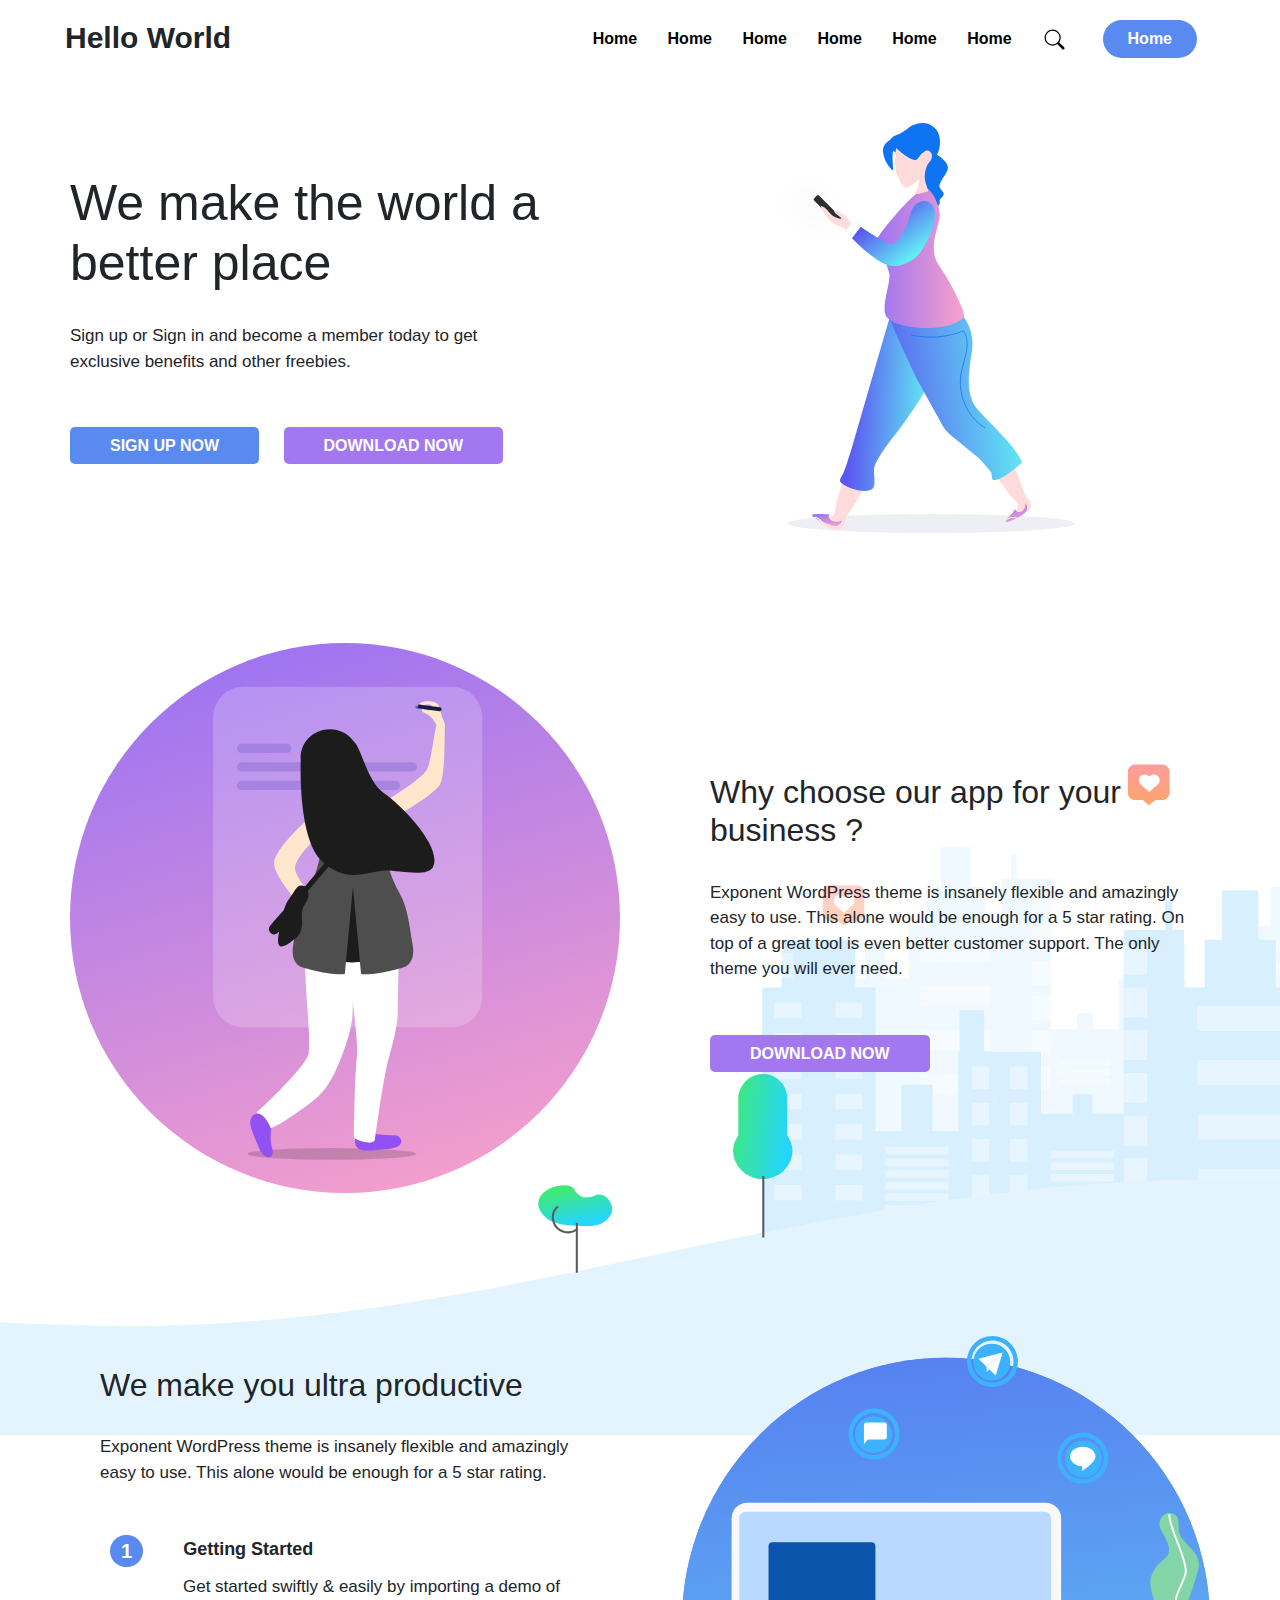
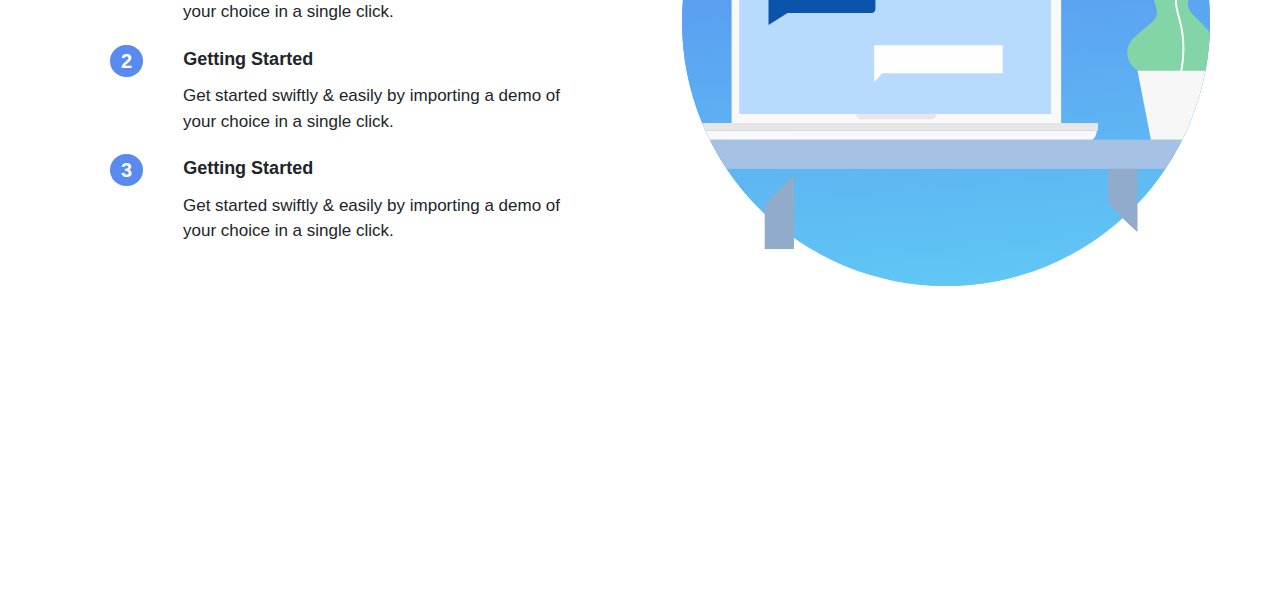
<file: index.html>
<!doctype html>
<html>
<head>
    <title>Example</title>

    <meta charset="utf-8" />
    <meta http-equiv="Content-type" content="text/html; charset=utf-8" />
    <meta name="viewport" content="width=device-width, initial-scale=1" />
    <link rel="stylesheet" href="https://stackpath.bootstrapcdn.com/bootstrap/4.4.1/css/bootstrap.min.css" integrity="sha384-Vkoo8x4CGsO3+Hhxv8T/Q5PaXtkKtu6ug5TOeNV6gBiFeWPGFN9MuhOf23Q9Ifjh" crossorigin="anonymous">
    <link rel="stylesheet" href="css/styles.css">
    <style type="text/css">
        /* override css */
        
        .clearfix{
            clear: both;
        }
        .fl{
            float: left;
        }
        .fr{
            float: right;
        }
        /*custom*/
        
        
        
    </style>    
</head>

<body>
    <div class="navwrap clearfix">
        <header class="nav-sect">
            <h1>Hello World</h1>
            <nav>
                <li><a href="">Home</a></li>
                <li><a href="">Home</a></li>
                <li><a href="">Home</a></li>
                <li><a href="">Home</a></li>
                <li><a href="">Home</a></li>
                <li><a href="">Home</a></li>
                <li><a href="#"><img class="search-svg" src="icons/search.svg" alt=""></a></li>
                <li class="signup"><a href="">Home</a></li>
            </nav>
        </header>
    </div>
    
    <div class="ldwrap">
        <section class="landing">
           
            <div class="ld1">
                <h1>We make the world a better place</h1>
                <p>Sign up or Sign in and become a member today to get exclusive benefits and other freebies.</p>
                <span class="buttons">    
                    <a class="ldb1" href="">SIGN UP NOW</a>
                    <a class="ldb2" href="">DOWNLOAD NOW</a>
                </span>
            </div>
            
            <div class="ld2">
                <img src="icons/walk.svg" alt="">
            </div>
            
            <div class="ld3 clearfix">
                <h2>Why choose our app for your business ?</h2>
                <p>Exponent WordPress theme is insanely flexible and amazingly easy to use. This alone would be enough for a 5 star rating. On top of a great tool is even better customer support. The only theme you will ever need.</p>
                <span class="buttons">
                    <a class="ldb2" href="">DOWNLOAD NOW</a>
                </span>    
            </div>
            
            <div class="ld4">
                <img src="img/g1.svg" alt="">
            </div> 
            
            <div class="ld5  clearfix">
                <h2>We make you ultra productive</h2>
                <p>Exponent WordPress theme is insanely flexible and amazingly easy to use. This alone would be enough for a 5 star rating.</p>
                
                <span class="pointers">
                    <h3 class="fl bullets">1</h3>
                    <h3 class="fl desc">Getting Started </h3>
                    <p class="clearfix">Get started swiftly & easily by importing a demo of your choice in a single click.</p>
                    
                    <h3 class="fl bullets">2</h3>
                    <h3 class="fl desc">Getting Started </h3>
                    <p class="clearfix">Get started swiftly & easily by importing a demo of your choice in a single click.</p>
                    
                    <h3 class="fl bullets">3</h3>
                    <h3 class="fl desc">Getting Started </h3>
                    <p class="clearfix">Get started swiftly & easily by importing a demo of your choice in a single click.</p>
                </span>
                
            </div>
            
            <div class="ld6">
                <img src="img/ch.svg"alt="">
            </div> 
        </section>
        <div class="features fl clearfix">
            
        </div>
    </div>
</body>
</html>
</file>
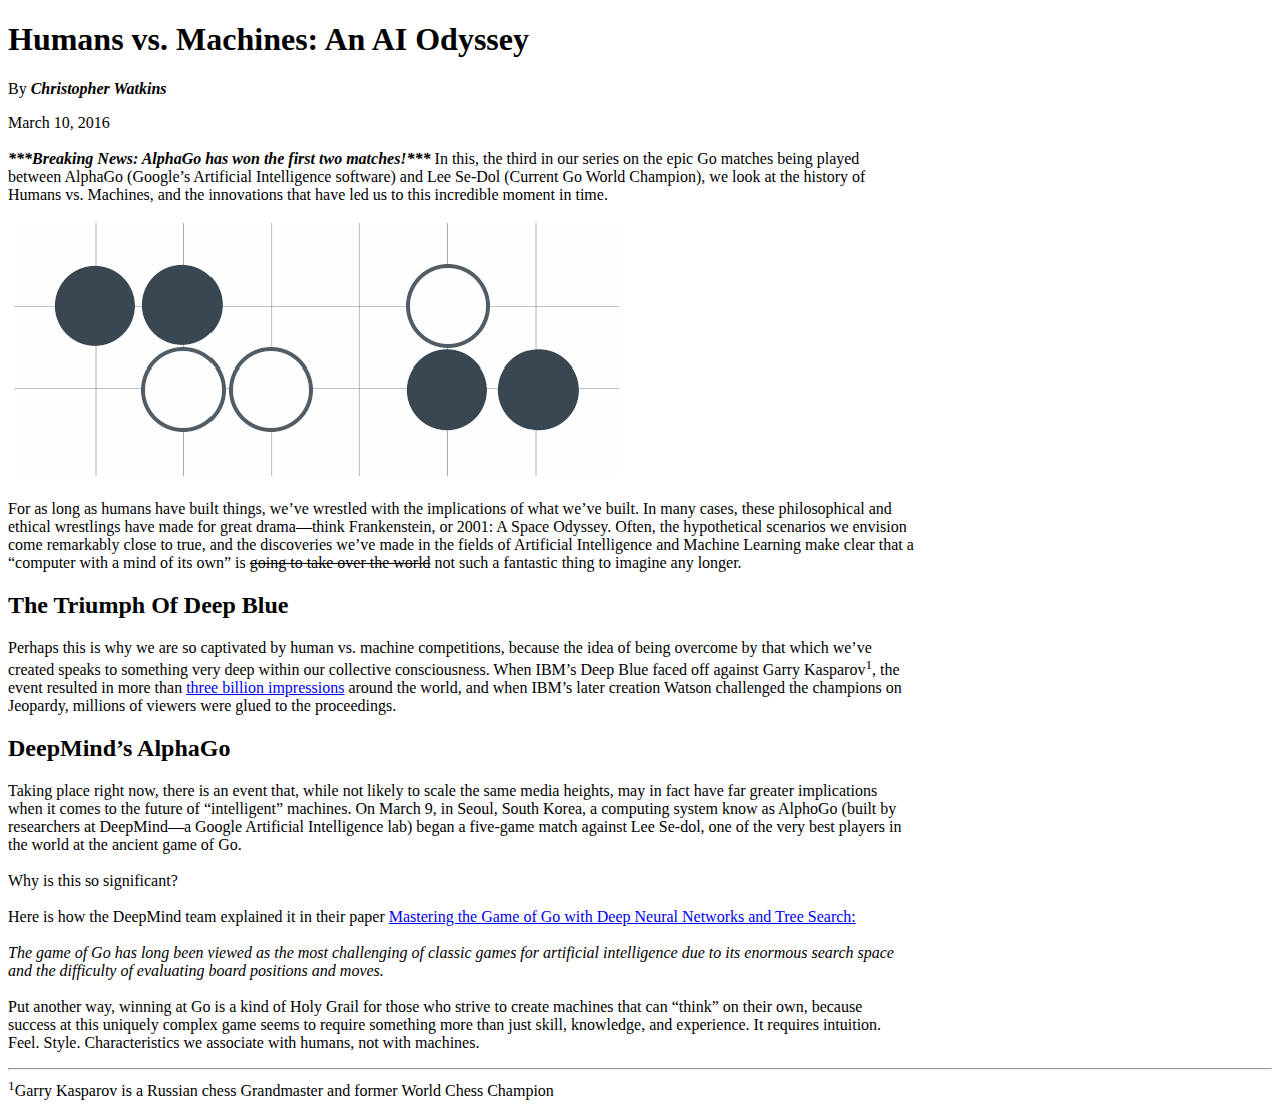
<file: _fend-mockup-to-article/index.html>
<!doctype html>
<head>
    <title>Humans vs. Machines: An AI Odyssey</title>
</head>
<body>
    <h1>Humans vs. Machines: An AI Odyssey</h1>
    <p>By <strong><em>Christopher Watkins</em></strong></p>
    <p>
        March 10, 2016
        <br><br>
        <strong><em>***Breaking News: AlphaGo has won the first two matches!*** </em></strong>
        In this, the third in our series on the epic Go matches being played <br>
        between AlphaGo (Google’s Artificial Intelligence software) and Lee Se-Dol (Current Go World Champion), we look at the history of <br>
        Humans vs. Machines, and the innovations that have led us to this incredible moment in time.
    </p>
    <img src="./img/demo.png" alt="">
    <br>
    <p>
        For as long as humans have built things, we’ve wrestled with the implications of what we’ve built. In many cases, these philosophical and <br>
        ethical wrestlings have made for great drama—think Frankenstein, or 2001: A Space Odyssey. Often, the hypothetical scenarios we envision <br>
        come remarkably close to true, and the discoveries we’ve made in the fields of Artificial Intelligence and Machine Learning make clear that a <br>
        “computer with a mind of its own” is <strike>going to take over the world</strike> not such a fantastic thing to imagine any longer.
    </p>
    <h2>The Triumph Of Deep Blue</h2>
    <p>
        Perhaps this is why we are so captivated by human vs. machine competitions, because the idea of being overcome by that which we’ve <br>
        created speaks to something very deep within our collective consciousness. When IBM’s Deep Blue faced off against Garry Kasparov<sup>1</sup>, the <br>
        event resulted in more than <a href="#">three billion impressions</a> around the world, and when IBM’s later creation Watson challenged the champions on <br>
        Jeopardy, millions of viewers were glued to the proceedings.
    </p>
    <h2>
        DeepMind’s AlphaGo
    </h2>
    <p>
        Taking place right now, there is an event that, while not likely to scale the same media heights, may in fact have far greater implications <br>
        when it comes to the future of “intelligent” machines. On March 9, in Seoul, South Korea, a computing system know as AlphoGo (built by <br>
        researchers at DeepMind—a Google Artificial Intelligence lab) began a five-game match against Lee Se-dol, one of the very best players in <br>
        the world at the ancient game of Go.
        <br><br>Why is this so significant?<br><br>
        Here is how the DeepMind team explained it in their paper <a href="#">Mastering the Game of Go with Deep Neural Networks and Tree Search:</a>
        <br><br>
        <em>The game of Go has long been viewed as the most challenging of classic games for artificial intelligence due to its enormous search space <br>
        and the difficulty of evaluating board positions and moves.</em>
        <br><br>
        Put another way, winning at Go is a kind of Holy Grail for those who strive to create machines that can “think” on their own, because <br>
        success at this uniquely complex game seems to require something more than just skill, knowledge, and experience. It requires intuition. <br>
        Feel. Style. Characteristics we associate with humans, not with machines.
    </p>
    <hr>
    <sup>1</sup>Garry Kasparov is a Russian chess Grandmaster and former World Chess Champion
</body>
</file>
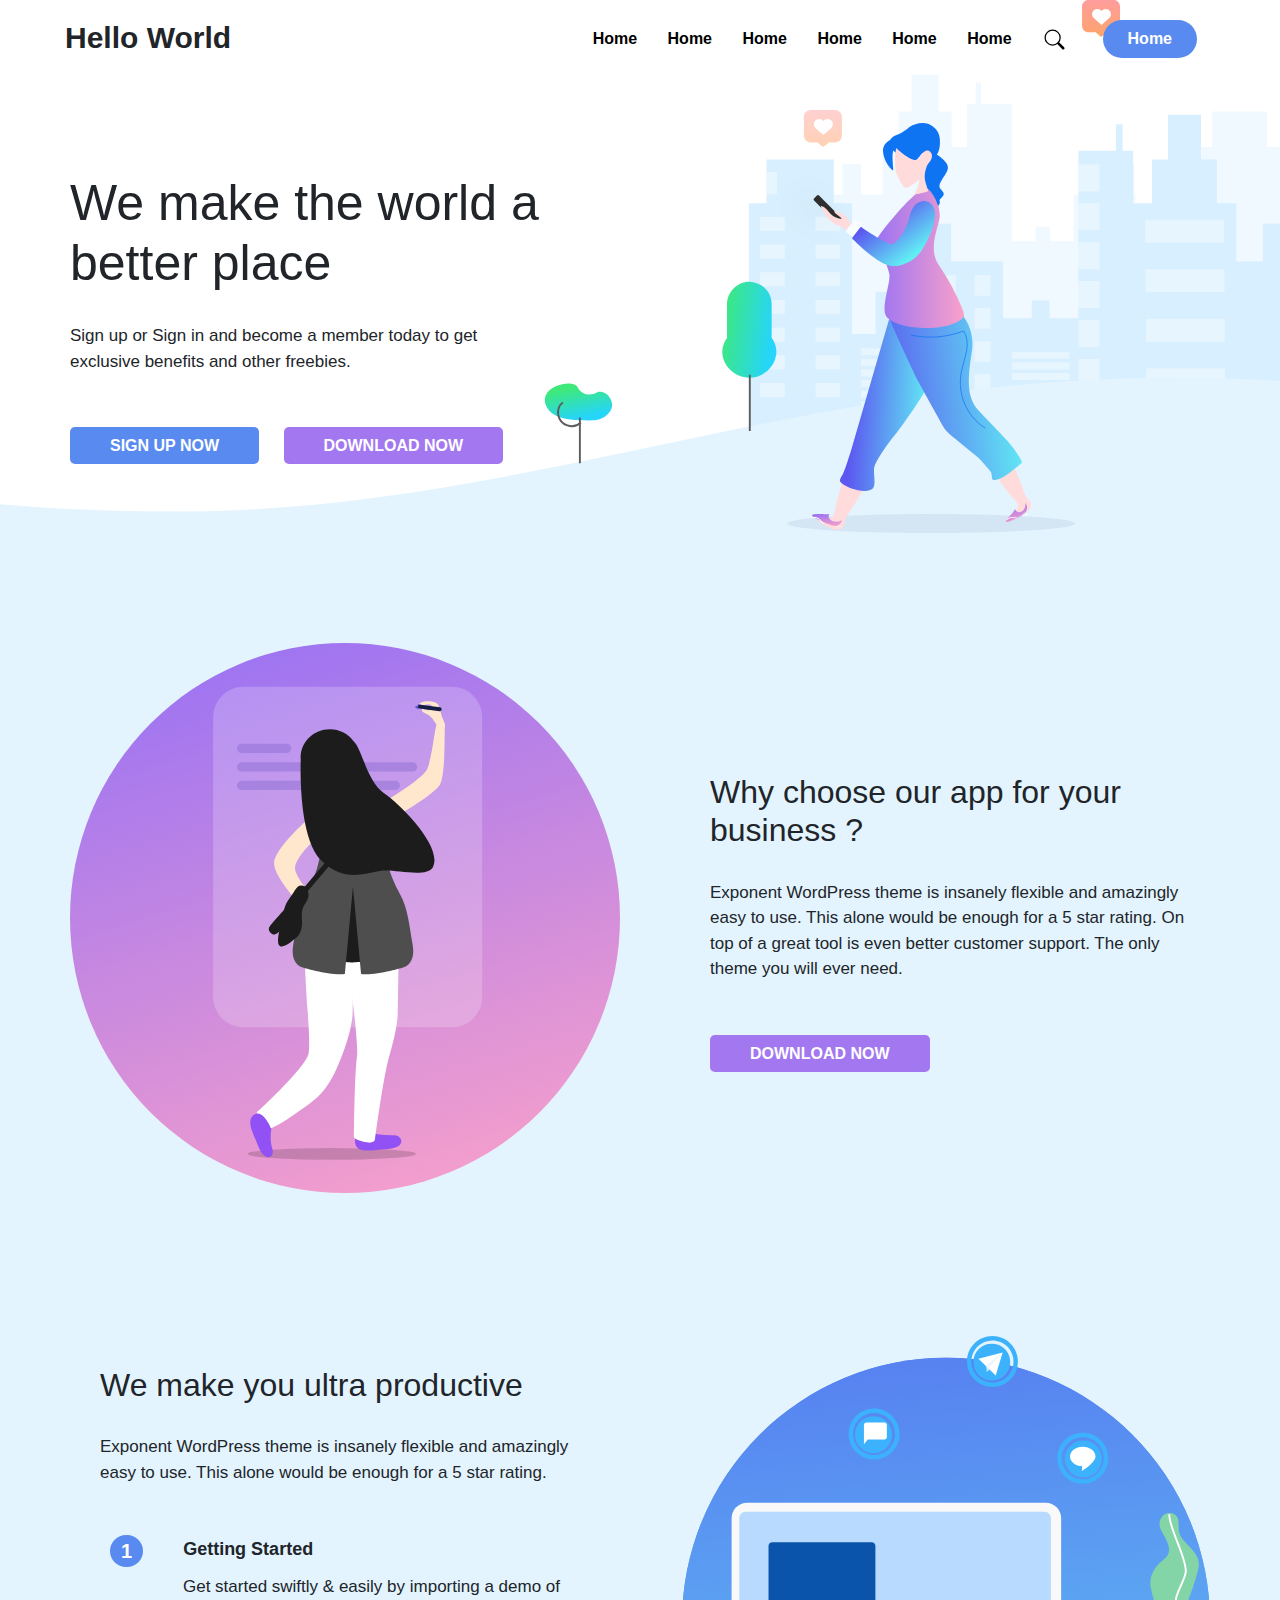
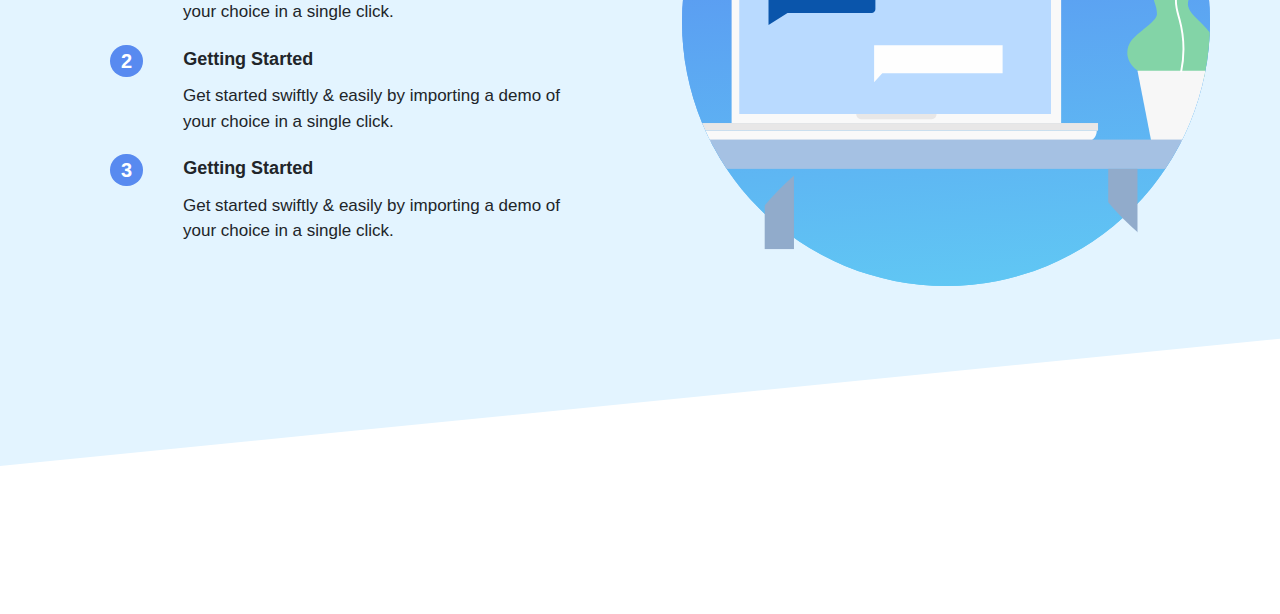
<file: exponent-mobile-app-demo/index.html>
<!doctype html>
<html>
<head>
    <title>Example</title>

    <meta charset="utf-8" />
    <meta http-equiv="Content-type" content="text/html; charset=utf-8" />
    <meta name="viewport" content="width=device-width, initial-scale=1" />
    <link rel="stylesheet" href="https://stackpath.bootstrapcdn.com/bootstrap/4.4.1/css/bootstrap.min.css" integrity="sha384-Vkoo8x4CGsO3+Hhxv8T/Q5PaXtkKtu6ug5TOeNV6gBiFeWPGFN9MuhOf23Q9Ifjh" crossorigin="anonymous">
    <link rel="stylesheet" href="css/styles.css">
    <style type="text/css">
        /* override css */
        
        .clearfix{
            clear: both;
        }
        .fl{
            float: left;
        }
        .fr{
            float: right;
        }
        /*custom*/
        
        
        
    </style>    
</head>

<body>
    <div class="navwrap clearfix">
        <header class="nav-sect">
            <h1>Hello World</h1>
            <nav>
                <li><a href="">Home</a></li>
                <li><a href="">Home</a></li>
                <li><a href="">Home</a></li>
                <li><a href="">Home</a></li>
                <li><a href="">Home</a></li>
                <li><a href="">Home</a></li>
                <li><a href="#"><img class="search-svg" src="icons/search.svg" alt=""></a></li>
                <li class="signup"><a href="">Home</a></li>
            </nav>
        </header>
    </div>
    
    <div class="ldwrap">
        <section class="landing">
           
            <div class="ld1">
                <h1>We make the world a better place</h1>
                <p>Sign up or Sign in and become a member today to get exclusive benefits and other freebies.</p>
                <span class="buttons">    
                    <a class="ldb1" href="">SIGN UP NOW</a>
                    <a class="ldb2" href="">DOWNLOAD NOW</a>
                </span>
            </div>
            
            <div class="ld2">
                <img src="icons/walk.svg" alt="">
            </div>
            
            <div class="ld3 clearfix">
                <h2>Why choose our app for your business ?</h2>
                <p>Exponent WordPress theme is insanely flexible and amazingly easy to use. This alone would be enough for a 5 star rating. On top of a great tool is even better customer support. The only theme you will ever need.</p>
                <span class="buttons">
                    <a class="ldb2" href="">DOWNLOAD NOW</a>
                </span>    
            </div>
            
            <div class="ld4">
                <img src="img/g1.svg" alt="">
            </div> 
            
            <div class="ld5  clearfix">
                <h2>We make you ultra productive</h2>
                <p>Exponent WordPress theme is insanely flexible and amazingly easy to use. This alone would be enough for a 5 star rating.</p>
                
                <span class="pointers">
                    <h3 class="fl bullets">1</h3>
                    <h3 class="fl desc">Getting Started </h3>
                    <p class="clearfix">Get started swiftly & easily by importing a demo of your choice in a single click.</p>
                    
                    <h3 class="fl bullets">2</h3>
                    <h3 class="fl desc">Getting Started </h3>
                    <p class="clearfix">Get started swiftly & easily by importing a demo of your choice in a single click.</p>
                    
                    <h3 class="fl bullets">3</h3>
                    <h3 class="fl desc">Getting Started </h3>
                    <p class="clearfix">Get started swiftly & easily by importing a demo of your choice in a single click.</p>
                </span>
                
            </div>
            
            <div class="ld6">
                <img src="img/ch.svg"alt="">
            </div> 
        </section>
        <div class="features fl clearfix">

        </div>
    </div>
</body>
</html>
</file>
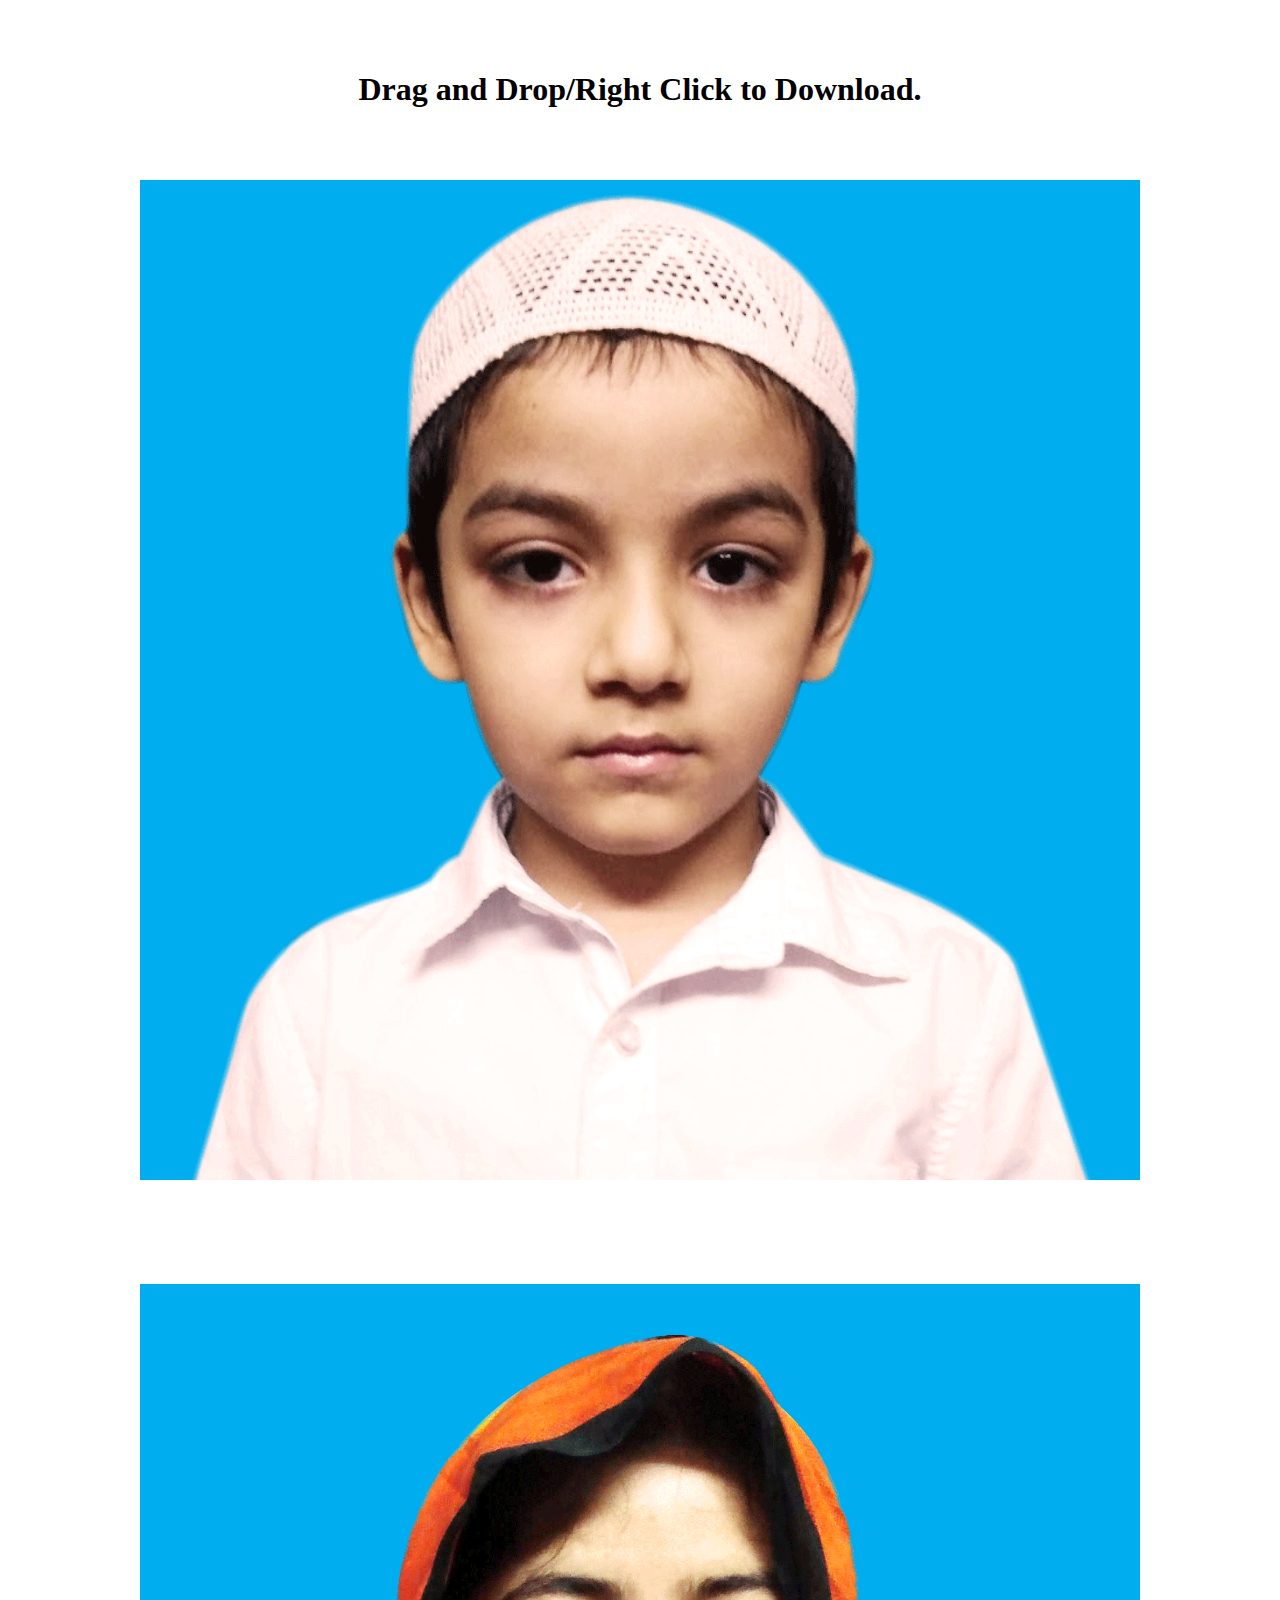
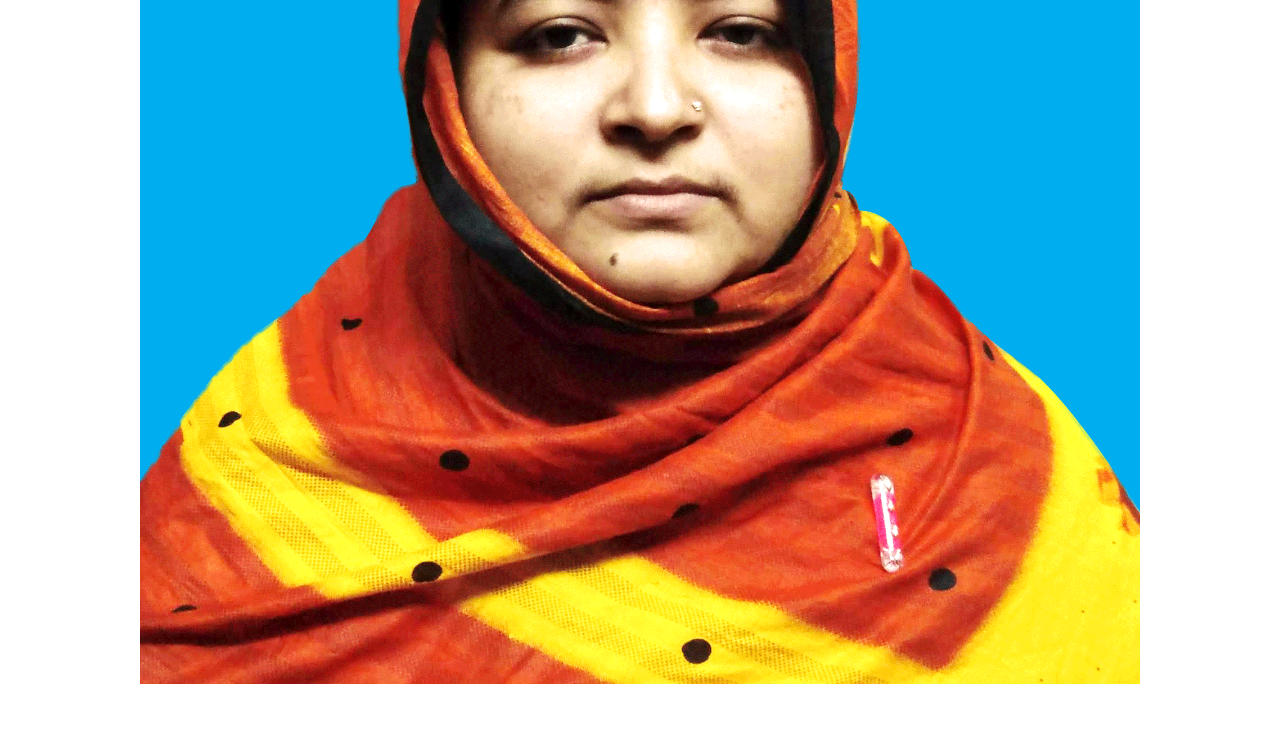
<file: exponent-mobile-app-demo/images/images.html>
<!doctype html>
<html>
<head>
    <title>Example</title>

    <meta charset="utf-8" />
    <meta http-equiv="Content-type" content="text/html; charset=utf-8" />
    <meta name="viewport" content="width=device-width, initial-scale=1" />

    <style type="text/css">
        /* override css */
        body{
            width: 1100px;
            margin: auto;
        }
        img{
            height: 1000px;
            width: 1000px;
            margin: 50px;
        }
        h1{
            text-align: center;
            padding-top: 50px;
        }
    </style>
    
</head>

<body>
    <h1>Drag and Drop/Right Click to Download.</h1>
    <img src="ttx.png" alt="">
    <img src="amx.png" alt="">
    
</body>
</html>
</file>
<file: css/styles.css>
body{
    margin: 0;
    padding: 0;
    background-image: url(../img/bg.svg);
    background-repeat: no-repeat;
    background-position: 54% -1%;
    height: 1360px;
    margin: auto;
    background-size: 2000px 2200px;
}
.navwrap{
    width: 1200px;
    margin: auto;
}
header{
    margin: 20px 25px;
}
header a{
    color: black;
    font-weight: bold;
}
header a:hover{
    color: #588af0;
    text-decoration: none;

}
header h1{
    float: left;
    margin: 0px;
    font-size: 30px;
    font-weight: bold;
}
header nav{
    float: right;
    margin: 0px;
}
header nav li{
    display: inline-block;
    margin: 0 13px;

}
.search-svg{
    height: 25px;
}
.signup{
    background: #588af0;
    padding: 7px 25px;
    border-radius: 20px;
    margin: 0px 18px;
}
.signup a{
    color: white;
    font-weight: bold;
}
.signup a:hover{
    color: white;
    text-decoration: none;

}
.ldwrap{
    width: 1200px;
    margin: auto;
}
.ld1{
    margin: 115px 30px;
    width: 40%;
    float: left;
}
.landing h1{
    font-size: 50px;
}
.landing p{
    margin: 30px 0 60px 0;
    font-size: 17px;
}
.landing a{
    padding: 10px 40px;
    border-radius: 5px;
}
.buttons a{
    color: white;
    font-weight: bold;
}
.buttons a:hover{
    text-decoration: none;
}
.ldb1{
    background: #588af0;
}
.ldb2{
    margin-left: 20px;
    background: #a377f0;
}
.ld2{
    float: right;
    margin: 65px 165px 0 0;
}
.ld3{
    margin: 200px 50px;
    width: 40%;
    float: right;
}
.ld3 .ldb2{
    margin: 0;
}
.ld4{
    float: left;
    margin: 70px 0 0 30px;
}
.ld4 img{
    height: 550px;
}
.ld5{
    margin: 100px 60px;
    width: 40%;
    float: left;
}
.ld5 p{
    margin-bottom: 50px;
}
.ld6{
    float: right;
    margin: 70px 30px 0 0;
}
.ld6 img{
    height: 550px;
}

.bullets{
    background: #588af0;
    font-size: 20px;
    padding: 4px 11px;
    border-radius: 100px;
    text-align: center;
    margin: 0px 10px;
    font-weight: bold;
    color: white;
}
.pointers .desc{
    padding-top: 4px;
    padding-left: 30px;
    font-size: 18px;
    font-weight: bold;
}
.pointers p{
    padding-left: 83px;
    padding-top: 5px;
    margin-bottom: 20px;
}
.features{
    height: 250px;
}
</file>
<file: exponent-mobile-app-demo/css/styles.css>
body{
    margin: 0;
    padding: 0;
    background-image: url(../img/bg.svg);
    background-repeat: no-repeat;
    background-position: 54% -1%;
    height: 1360px;
    margin: auto;
    background-size: 2000px 2200px;
}
.navwrap{
    width: 1200px;
    margin: auto;
}
header{
    margin: 20px 25px;
}
header a{
    color: black;
    font-weight: bold;
}
header a:hover{
    color: #588af0;
    text-decoration: none;

}
header h1{
    float: left;
    margin: 0px;
    font-size: 30px;
    font-weight: bold;
}
header nav{
    float: right;
    margin: 0px;
}
header nav li{
    display: inline-block;
    margin: 0 13px;

}
.search-svg{
    height: 25px;
}
.signup{
    background: #588af0;
    padding: 7px 25px;
    border-radius: 20px;
    margin: 0px 18px;
}
.signup a{
    color: white;
    font-weight: bold;
}
.signup a:hover{
    color: white;
    text-decoration: none;

}
.ldwrap{
    width: 1200px;
    margin: auto;
}
.ld1{
    margin: 115px 30px;
    width: 40%;
    float: left;
}
.landing h1{
    font-size: 50px;
}
.landing p{
    margin: 30px 0 60px 0;
    font-size: 17px;
}
.landing a{
    padding: 10px 40px;
    border-radius: 5px;
}
.buttons a{
    color: white;
    font-weight: bold;
}
.buttons a:hover{
    text-decoration: none;
}
.ldb1{
    background: #588af0;
}
.ldb2{
    margin-left: 20px;
    background: #a377f0;
}
.ld2{
    float: right;
    margin: 65px 165px 0 0;
}
.ld3{
    margin: 200px 50px;
    width: 40%;
    float: right;
}
.ld3 .ldb2{
    margin: 0;
}
.ld4{
    float: left;
    margin: 70px 0 0 30px;
}
.ld4 img{
    height: 550px;
}
.ld5{
    margin: 100px 60px;
    width: 40%;
    float: left;
}
.ld5 p{
    margin-bottom: 50px;
}
.ld6{
    float: right;
    margin: 70px 30px 0 0;
}
.ld6 img{
    height: 550px;
}

.bullets{
    background: #588af0;
    font-size: 20px;
    padding: 4px 11px;
    border-radius: 100px;
    text-align: center;
    margin: 0px 10px;
    font-weight: bold;
    color: white;
}
.pointers .desc{
    padding-top: 4px;
    padding-left: 30px;
    font-size: 18px;
    font-weight: bold;
}
.pointers p{
    padding-left: 83px;
    padding-top: 5px;
    margin-bottom: 20px;
}
.features{
    height: 250px;
}
</file>
